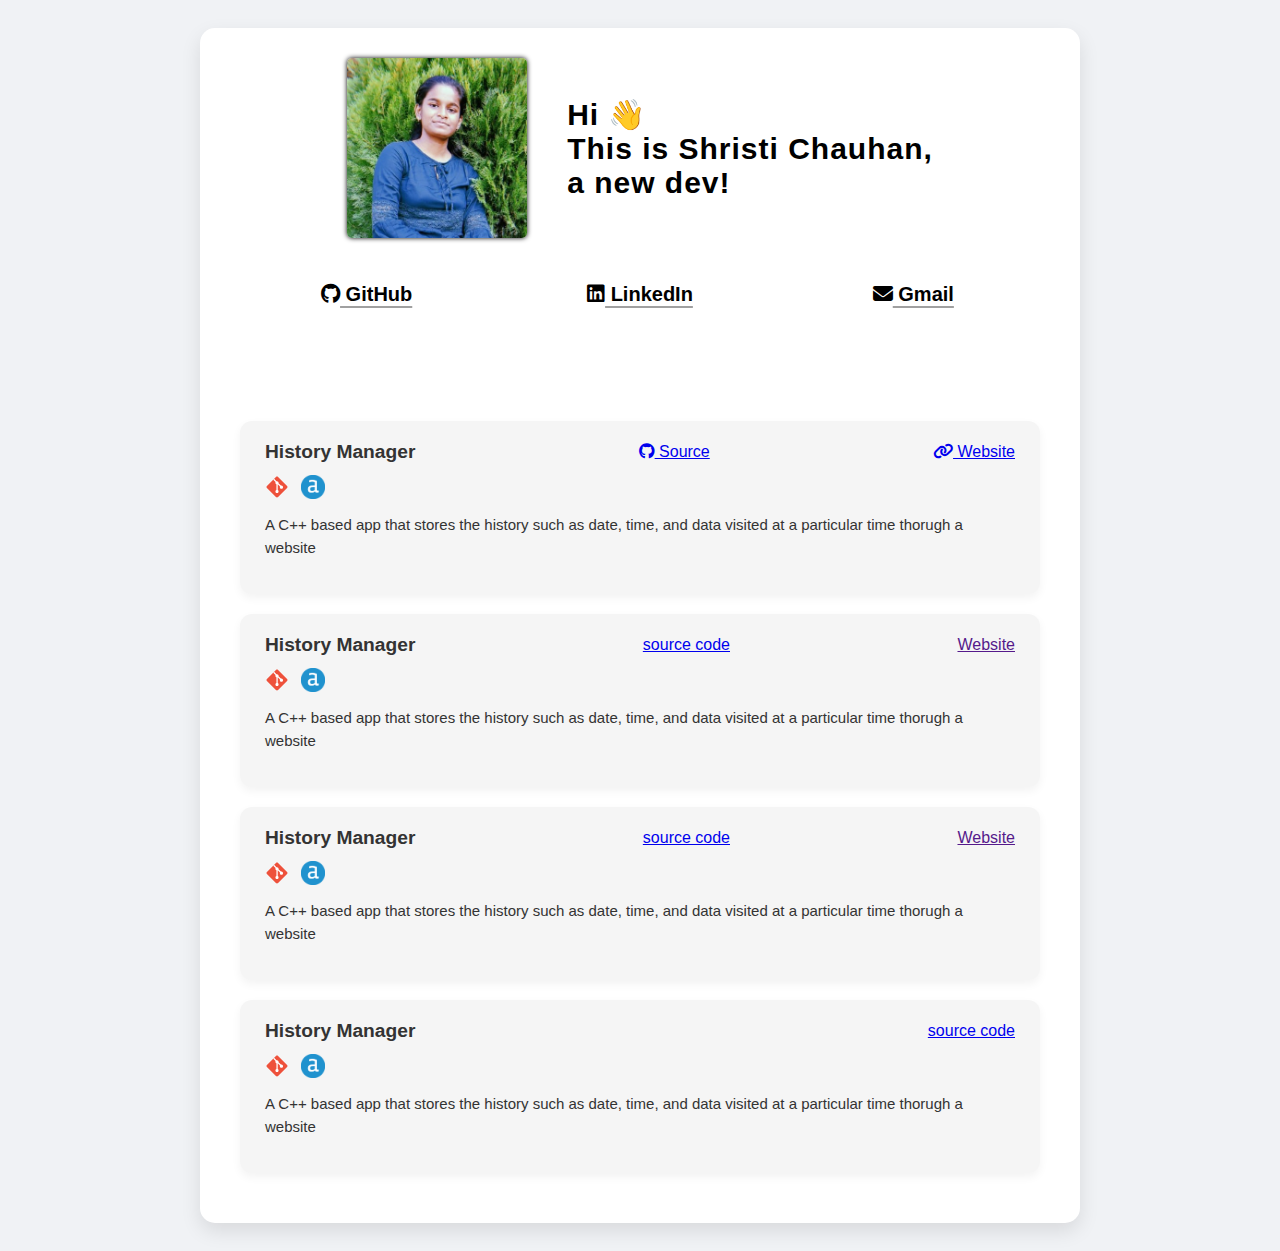
<file: index.html>
<!DOCTYPE html>
<html lang="en">

<head>
    <meta charset="UTF-8">
    <meta name="viewport" content="width=device-width, initial-scale=1.0">
    <title>Document</title>
    <link rel="stylesheet" href="style.css">
    <link rel="stylesheet" href="https://cdnjs.cloudflare.com/ajax/libs/font-awesome/6.5.0/css/all.min.css"
        integrity="sha512-..." crossorigin="anonymous" referrerpolicy="no-referrer" />
</head>

<body>
    <div class="whole">

        <div class="desc">
            <img src="shristi.jpg" alt="">
            <p>Hi 👋<br>This is Shristi Chauhan,<br>a new dev!</p>
        </div>

        <div class="social">
            <a href="https://www.github.com"><i class="fab fa-github"></i> GitHub</a>
            <a href="https://www.linkedin.com"><i class="fab fa-linkedin"></i> LinkedIn</a>
            <a href="mailto:yourmail@gmail.com"><i class="fas fa-envelope"></i> Gmail</a>
        </div>


        <div class="proj">
            <div class="box">
                <div class="boxes">
                    <h2>History Manager</h2>
                    <a href="https://github.com"><i class="fab fa-github"></i> Source</a>
                    <a href="#"><i class="fas fa-link"></i> Website</a>

                </div>
                <div class="icons">
                    <img src="git-svgrepo-com.svg" alt="">
                    <!-- <img src="mongo-svgrepo-com.svg" alt=""> -->
                    <img src="Alteryx Icon Logo Vector.svg .png" alt="">
                </div>
                <div class="abt">
                    <p>A C++ based app that stores the history such as date, time, and data visited at a particular time
                        thorugh a website</p>
                </div>
            </div>

            <div class="box">
                <div class="boxes">
                    <h2>History Manager</h2>
                    <a href="https://www.github.com">source code</a>
                    <a href="">Website</a>

                </div>
                <div class="icons">
                    <img src="git-svgrepo-com.svg" alt="">
                    <!-- <img src="mongo-svgrepo-com.svg" alt=""> -->
                    <img src="Alteryx Icon Logo Vector.svg .png" alt="">
                </div>
                <div class="abt">
                    <p>A C++ based app that stores the history such as date, time, and data visited at a particular time
                        thorugh a website</p>
                </div>
            </div>

            <div class="box">
                <div class="boxes">
                    <h2>History Manager</h2>
                    <a href="https://www.github.com">source code</a>
                    <a href="">Website</a>

                </div>
                <div class="icons">
                    <img src="git-svgrepo-com.svg" alt="">
                    <!-- <img src="mongo-svgrepo-com.svg" alt=""> -->
                    <img src="Alteryx Icon Logo Vector.svg .png" alt="">
                </div>
                <div class="abt">
                    <p>A C++ based app that stores the history such as date, time, and data visited at a particular time
                        thorugh a website</p>
                </div>
            </div>

            <div class="box">
                <div class="boxes">
                    <h2>History Manager</h2>
                    <a href="https://www.github.com">source code</a>
                </div>
                <div class="icons">
                    <img src="git-svgrepo-com.svg" alt="">
                    <!-- <img src="mongo-svgrepo-com.svg" alt=""> -->
                    <img src="Alteryx Icon Logo Vector.svg .png" alt="">
                </div>
                <div class="abt">
                    <p>A C++ based app that stores the history such as date, time, and data visited at a particular time
                        thorugh a website</p>
                </div>
            </div>
        </div>

    </div>

</body>

</html>
</file>
<file: style.css>
div{
    /* border: 2px solid black; */
    gap: 20px;
}
body{
    background-color: #f0f2f5;
    font-family: 'Segoe UI', Tahoma, Geneva, Verdana, sans-serif;
    display: flex;
    justify-content: center;
    padding: 20px 0;
}

.whole {
    background-color: #ffffff;
    padding: 30px 40px;
    max-width: 800px;
    width: 90%;
    border-radius: 15px;
    box-shadow: 0 8px 20px rgba(0,0,0,0.1);
}

.desc img{
    /* border: 2px solid black; */
    width: 180px;
    height: auto;
    border-radius: 5px;
    box-shadow: 0 0 5px 0;
}

.desc{
    /* border: 2px solid black; */
    display: flex;
    font-size: 30px;
    gap: 40px;
    letter-spacing: 1px;
    font-weight: 800;
    justify-content: center;
    align-items: center;
}

.social{
    margin-top: 40px;
    margin-bottom: 110px;
    display: grid;
    grid-template-columns: repeat(3,1fr);
    grid-template-rows: auto;
}

.social a{
    /* border: 2px solid black; */
    align-self: center;
    justify-self: center;
    text-decoration: underline;
    text-decoration-color: rgba(0, 0, 0, 0.371);
    text-underline-offset: 5px;
    color:black;
    font-size: 20px;
    font-weight: 600;
    padding: 5px 30px;
    border-radius: 10px;
}

.social a:hover{
    background-color: #2092CE;
    text-decoration: none;
    color: white;
}

.proj {
    margin-top: 30px;
}

/* each project card */
.box {
    background-color: #f5f5f5;
    padding: 20px 25px;
    margin-bottom: 20px;
    border-radius: 12px;
    box-shadow: 0 4px 10px rgba(0,0,0,0.05);
}

/* project header: title + links */
.boxes {
    display: flex;
    align-items: center;
    justify-content: space-between;
    margin-bottom: 12px;
}

.boxes h2 {
    font-size: 1.2em;
    color: #333;
    margin: 0;
}

/* project links (source, website) */
.project-links a {
    margin-left: 12px;
    color: #2092CE;
    text-decoration: none;
    font-size: 1.1em;
    transition: color 0.3s ease;
}

.project-links a:hover {
    color: #2092CE;
    text-decoration: underline;
}

/* icons row */
.icons {
    display: flex;
    gap: 12px;
    margin-bottom: 12px;
}
.icons img {
    width: 24px;
    height: 24px;
    object-fit: contain;
}

/* project description */
.abt {
    color: #333;
    font-size: 15px;
    line-height: 1.5;
}


@media (max-width: 768px) {
    .desc {
        flex-direction: column;
        text-align: center;
        gap: 20px;
    }
    .desc img {
        width: 140px;  /* smaller profile picture */
    }
    .desc p {
        font-size: 22px;
    }
}

@media (max-width: 600px) {
    .social {
        grid-template-columns: 1fr;
        row-gap: 15px;
        margin-bottom: 50px;
    }
}

@media (max-width: 768px) {
    .box {
        grid-template-columns: 1fr;  /* single column */
        text-align: center;
        padding: 20px;
    }
    .icons {
        margin-top: 10px;
    }
    .abt {
        padding: 15px 10px;
    }
}

@media (max-width: 480px) {
    body {
        font-size: 14px;
    }
    .boxes h2 {
        font-size: 18px;
    }
}
</file>
